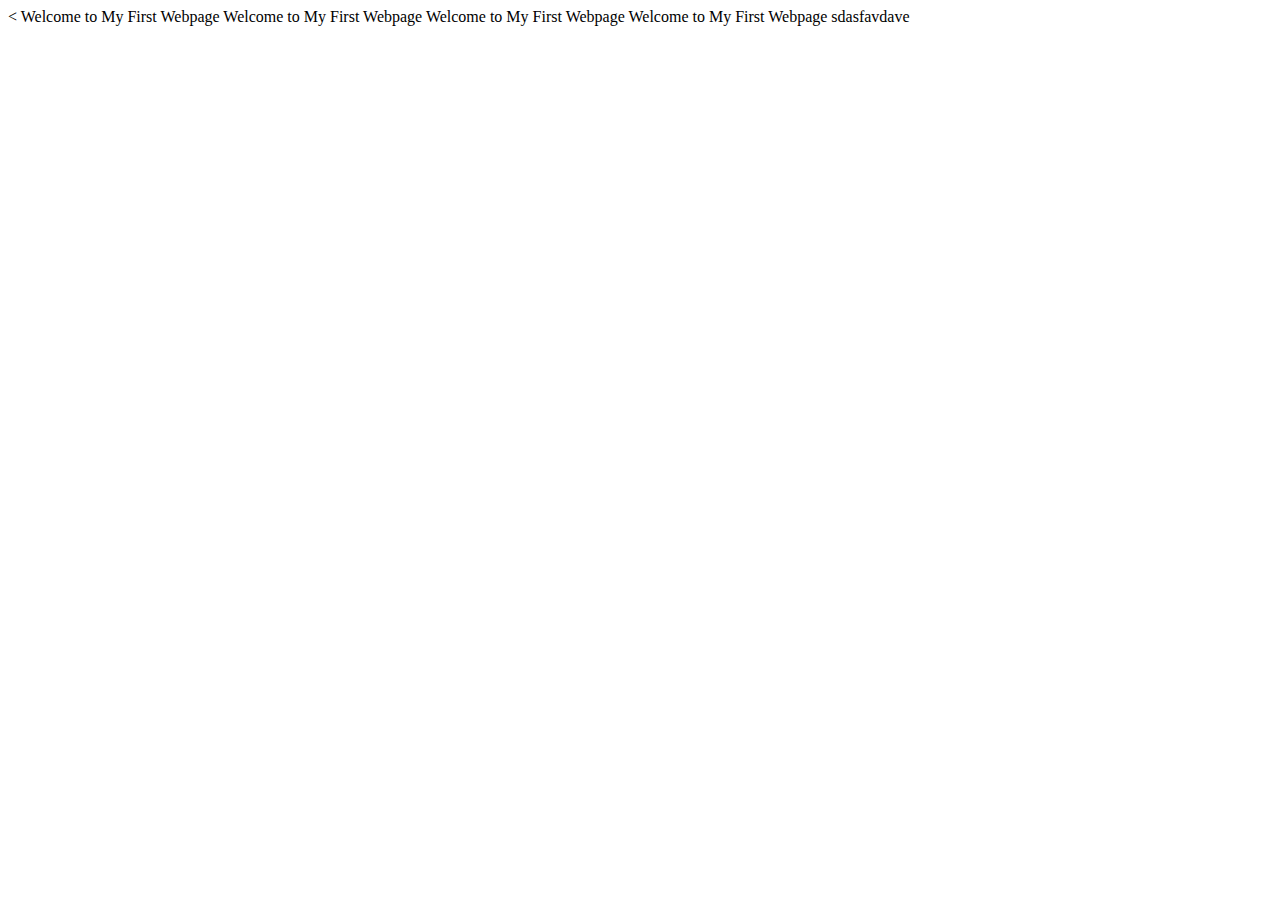
<file: index.html>
<<!DOCTYPE html>
<html lang="en" dir="ltr">
  <head>
    <meta charset="utf-8">
    <title>My first webpage</title>
  </head>
  <body>
    Welcome to My First Webpage
    Welcome to My First Webpage
    Welcome to My First Webpage
    Welcome to My First Webpage
  </body>
</html>
sdasfavdave
</file>
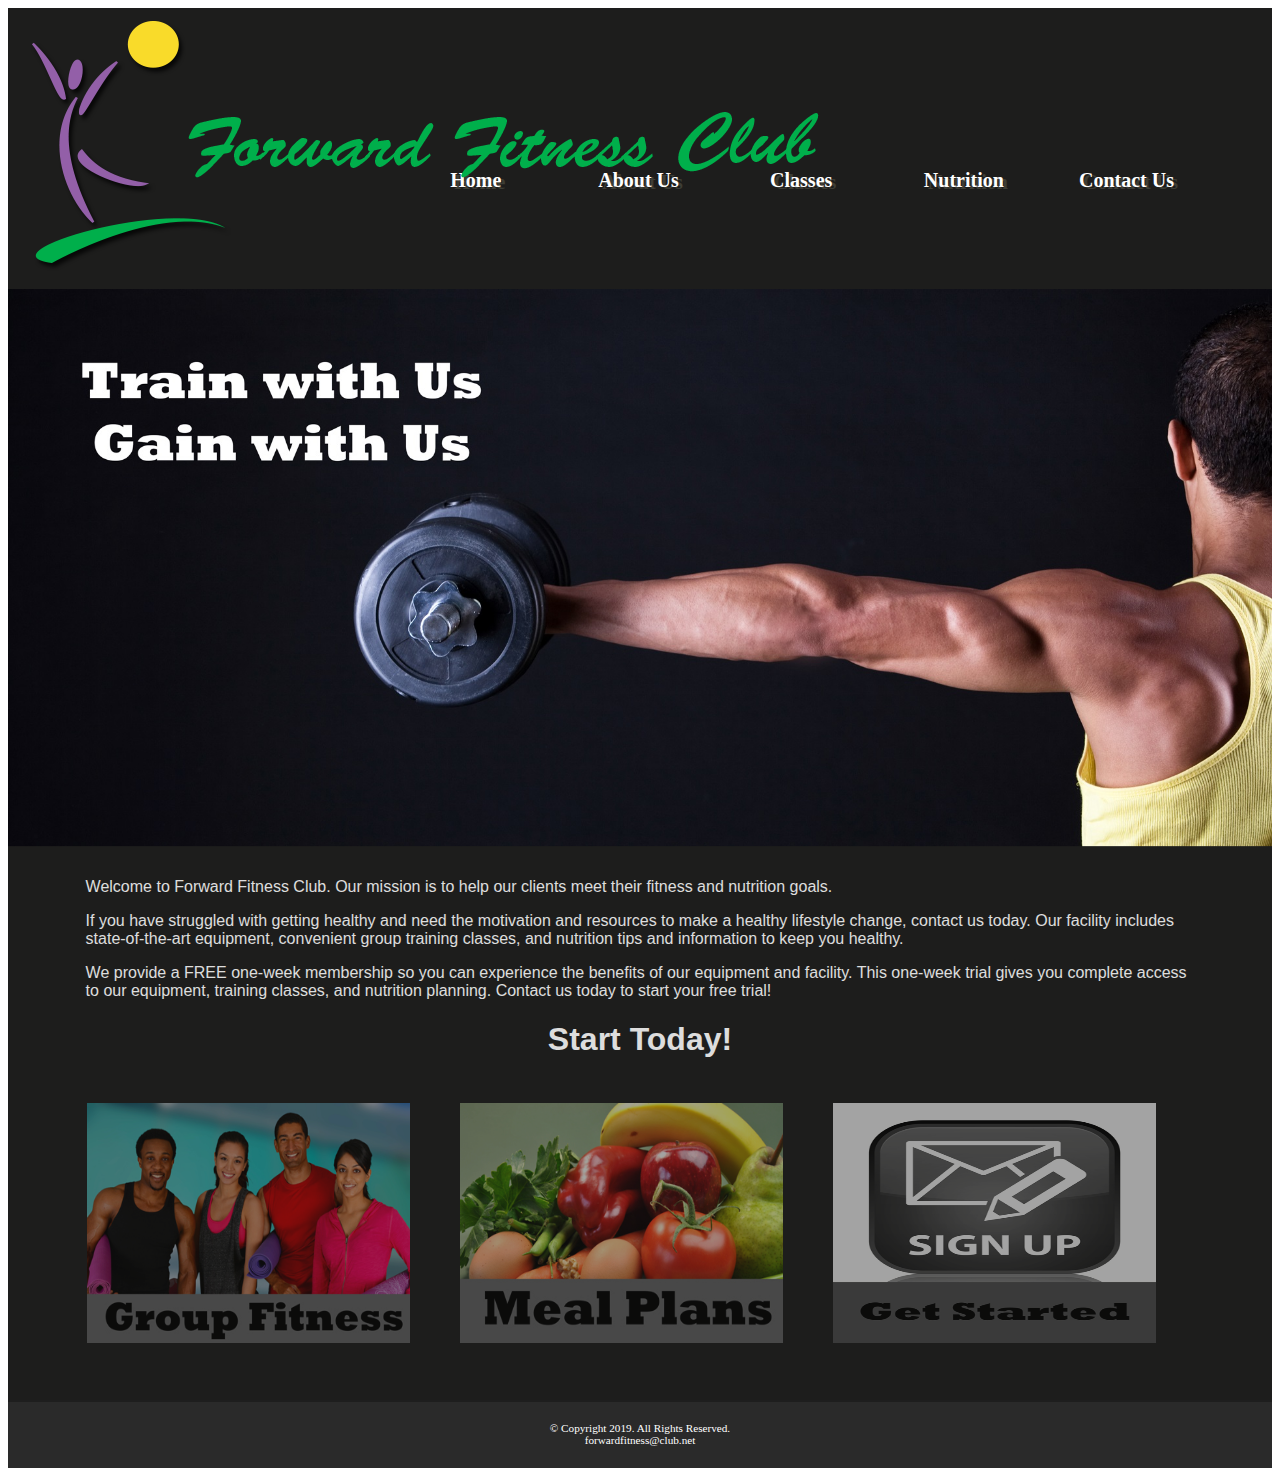
<file: fitness/index.html>
<!DOCTYPE html>
<!-- This website template was created by: Long Nguyen -->
<html lang="en" dir="ltr">
  <head>
    <link rel="stylesheet" href="css/styles.css">
    <meta charset="utf-8">
    <title>Forward Fitness Club</title>
    <meta name="viewport" content="width=device-width,initial-scale=1">
  </head>
  <body>

    <div id="container">

    <!-- Use the header area for the website name or logo -->
    <header>
      <a href="index.html"> <img src="images/ffc_logo.png" alt="Forward Fitness Club logo"> </a>
    </header>

    <!-- Use the nav area to add hyperlinks to other pages within the website  -->
    <nav><!--3445528713778465-->
      <ul>
        <li><a href="index.html">Home</a></li>
        <li><a href="about.html">About Us</a></li>
        <li><a href="class.html">Classes</a></li>
        <li><a href="nutrition.html">Nutrition</a></li>
        <li><a href="contact.html">Contact Us</a></li>
      </ul>
    </nav>

    <!-- Home Page Banner -->
    <div id="banner" class="desktop">
      <img src="images/homeBanner.jpg" alt="home banner image">
    </div>

    <!-- Use the main area to add the main content of the webpage -->
    <main>

      <p>Welcome to Forward Fitness Club. Our mission is to help our clients meet their fitness and nutrition goals.</p>

      <div class="mobile">

        <h3>FREE One-Week Trial Membership!</h3>
        <p> <a href="tel:8145559608">Call Us Today to Get Started</a> </p>

        <h4>Fitness Club Hours:</h4>
        <p>Monday - Thursday: 6:00am - 6:00pm <br>
        Friday: 6:00am - 4:00pm <br>
        Saturday: 8:00am - 6:00pm <br>
        Sunday: Closed
        </p>
      </div>

      <div class="desktop">

        <p>If you have struggled with getting healthy and need the motivation and resources to make a healthy lifestyle change, contact us today. Our facility includes state-of-the-art equipment, convenient group training classes, and nutrition tips and information to keep you healthy.</p>

        <p>We provide a FREE one-week membership so you can experience the benefits of our equipment and facility. This one-week trial gives you complete access to our equipment, training classes, and nutrition planning. Contact us today to start your free trial!</p>

        <h1>Start Today!</h1>

        <figure>
          <a href="classes.html"> <img src="images/group.jpg" alt="group fitness"> </a>
          <a href="nutrition.html"> <img src="images/nutrition.jpg" alt="good nutrition"> </a>
          <a href="contact.html"> <img src="images/signup.jpg" alt="sign up icon"> </a>
        </figure>

      </div>

    </main>

    <!-- Use the footer area to add webpage footer content -->
    <footer>
      &copy; Copyright 2019. All Rights Reserved.<br>
      <a href="mailto:forwardfitness@club.net">forwardfitness@club.net</a>
    </footer>

    </div>

  </body>
</html>
</file>
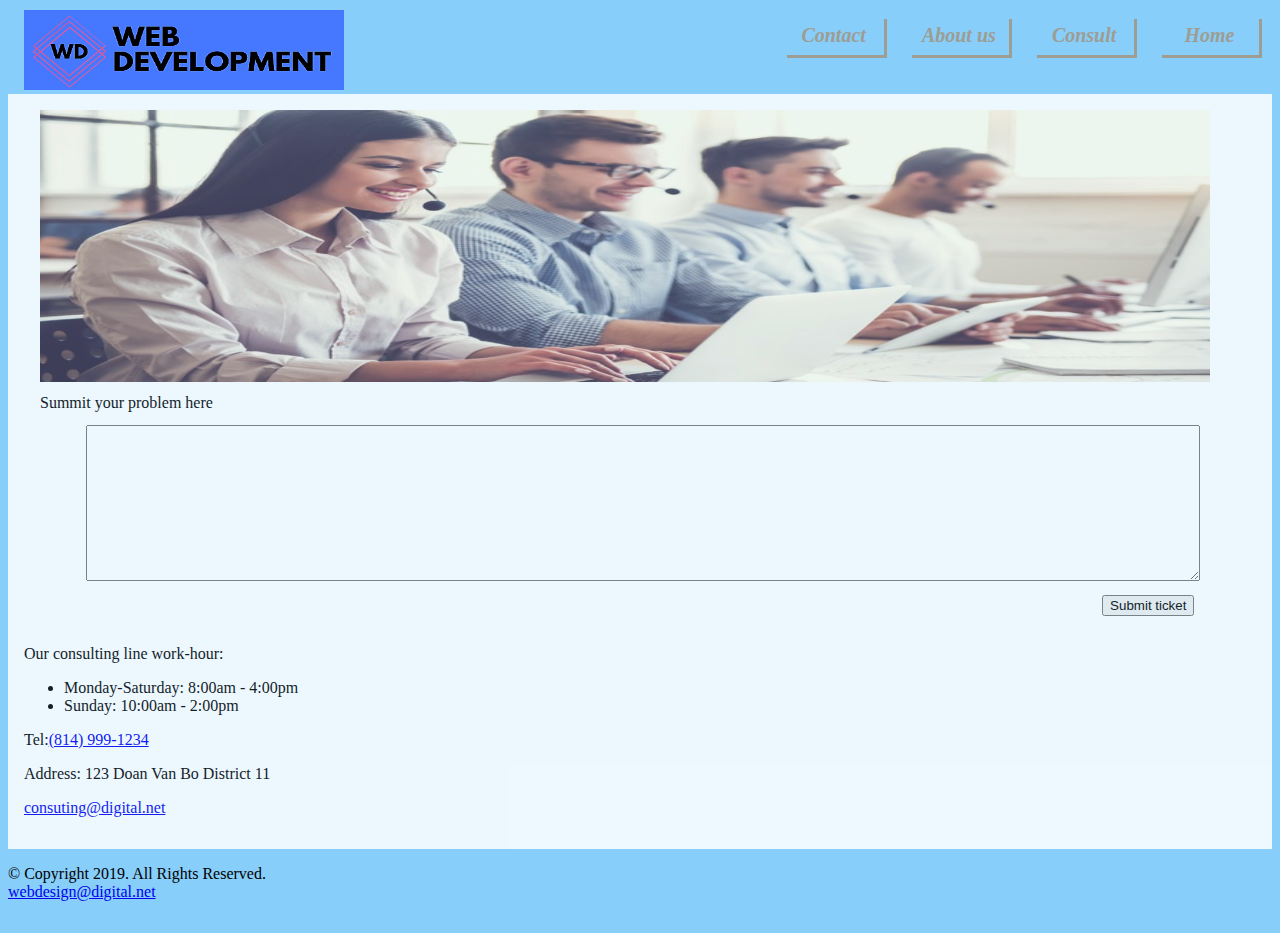
<file: assignment/consult.html>
<!DOCTYPE html>

<html lang="en" dir="ltr">
  <head>
    <link rel="stylesheet" href="css/styles.css">
    <meta charset="utf-8">
    <meta name="viewpoint" content="width=device-width,initial-scale=1">
    <title>Web Development and Consulting</title>
  </head>
  <body>

    <header>
      <a href="index.html"><img src="images/Web Development.png" alt="Web Development and Consulting">
    </header>

    <nav>
      <ul>
        <li><a href="index.html">Home</a></li>
        <li><a href="consult.html">Consult</a></li>
        <li><a href="about.html">About us</a></li>
        <li><a href="contact.html">Contact</a></li>
      </ul>
    </nav>

    <main>
      <img class="consultbanner"src="images/customer_service.jpg" alt="">
        <label class="Clabel" for="ConsS">Summit your problem here</label>
      <div class="sumInfo">
        <textarea type="text" name="ConsS" rows="10" id="ConsS"></textarea>
      <input type="submit" name="ConsC" value="Submit ticket" id="ConsC">
    </div>
      <p>Our consulting line work-hour:</p>
      <ul>
        <li>Monday-Saturday: 8:00am - 4:00pm</li>
        <li>Sunday: 10:00am - 2:00pm</li>
      </ul>
      <p>Tel:<a class="mobile" href="tel:8149991234">(814) 999-1234</a></p>
      <p>Address: 123 Doan Van Bo District 11</P>
      <p><a href="mailto:consulting@digital.net">consuting@digital.net</a></p>
    </main>

    <footer>
      &copy; Copyright 2019. All Rights Reserved. <br>
      <a href="mailto:webdesign@digital.net"> webdesign@digital.net </a>
    </footer>
  </body>
</html>
</file>
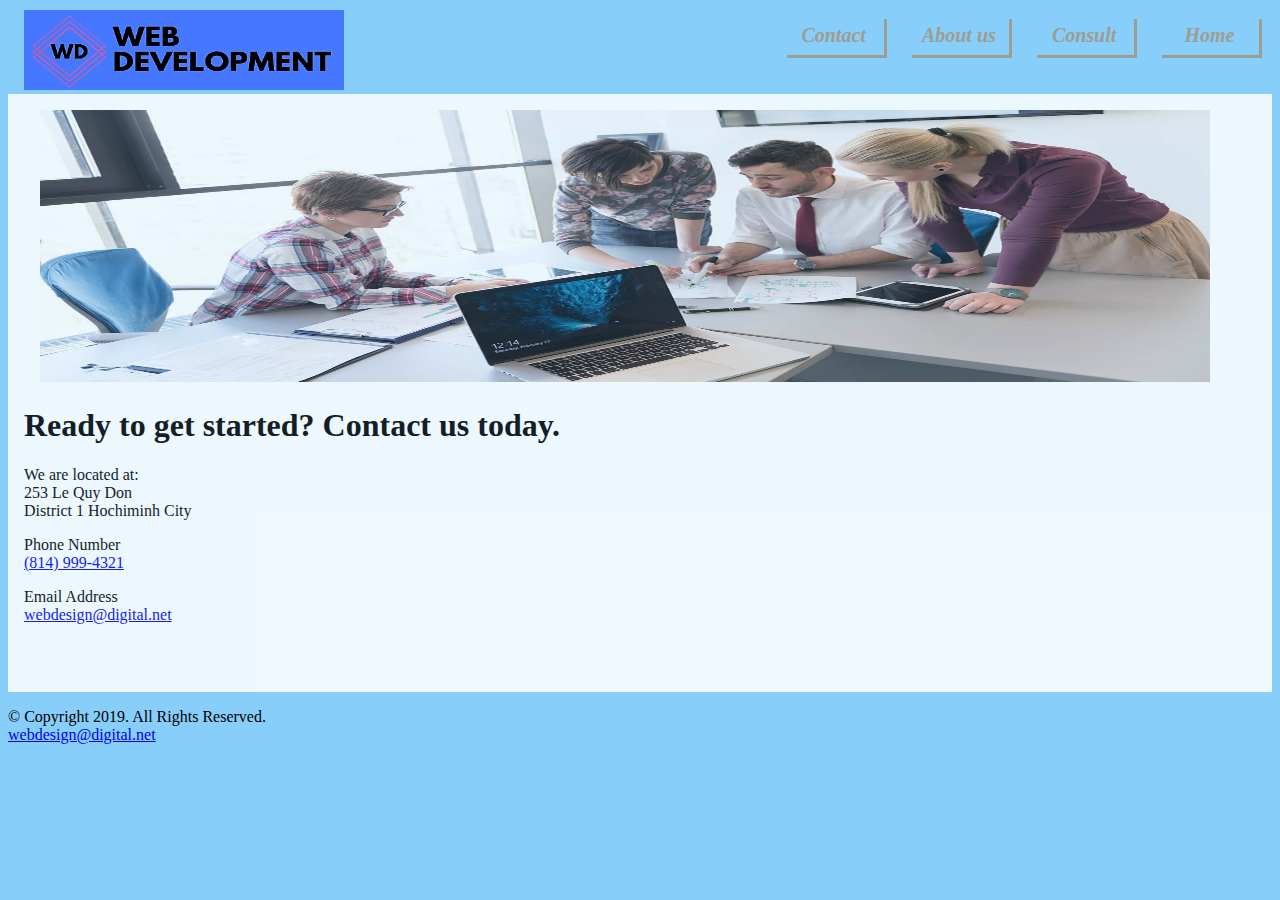
<file: assignment/contact.html>
<!DOCTYPE html>

<html lang="en" dir="ltr">
  <head>
    <link rel="stylesheet" href="css/styles.css">
    <meta charset="utf-8">
    <meta name="viewpoint" content="width=device-width,initial-scale=1">
    <title>Web Development and Consulting</title>
  </head>
  <body>

    <header>
      <a href="index.html"><img src="images/Web Development.png" alt="Web Development and Consulting">
    </header>

    <nav>
      <ul>
        <li><a href="index.html">Home</a></li>
        <li><a href="consult.html">Consult</a></li>
        <li><a href="about.html">About us</a></li>
        <li><a href="contact.html">Contact</a></li>
      </ul>
    </nav>

    <main>
      <img class="consultbanner" src="images/development-team-17.jpg" alt="">
      <h1>Ready to get started? Contact us today.</h1>

      <p>We are located at:<br> 253 Le Quy Don<br> District 1 Hochiminh City</p>

      <p>Phone Number<br><a class="mobile" href="tel:8149994321">(814) 999-4321</a></p>

      <p>Email Address<br>
        <a href="mailto:webdesign@digital.net"> webdesign@digital.net </a></p>
        <br><br>
    </main>

    <footer>
      &copy; Copyright 2019. All Rights Reserved. <br>
      <a href="mailto:webdesign@digital.net"> webdesign@digital.net </a>
    </footer>
  </body>
</html>
</file>
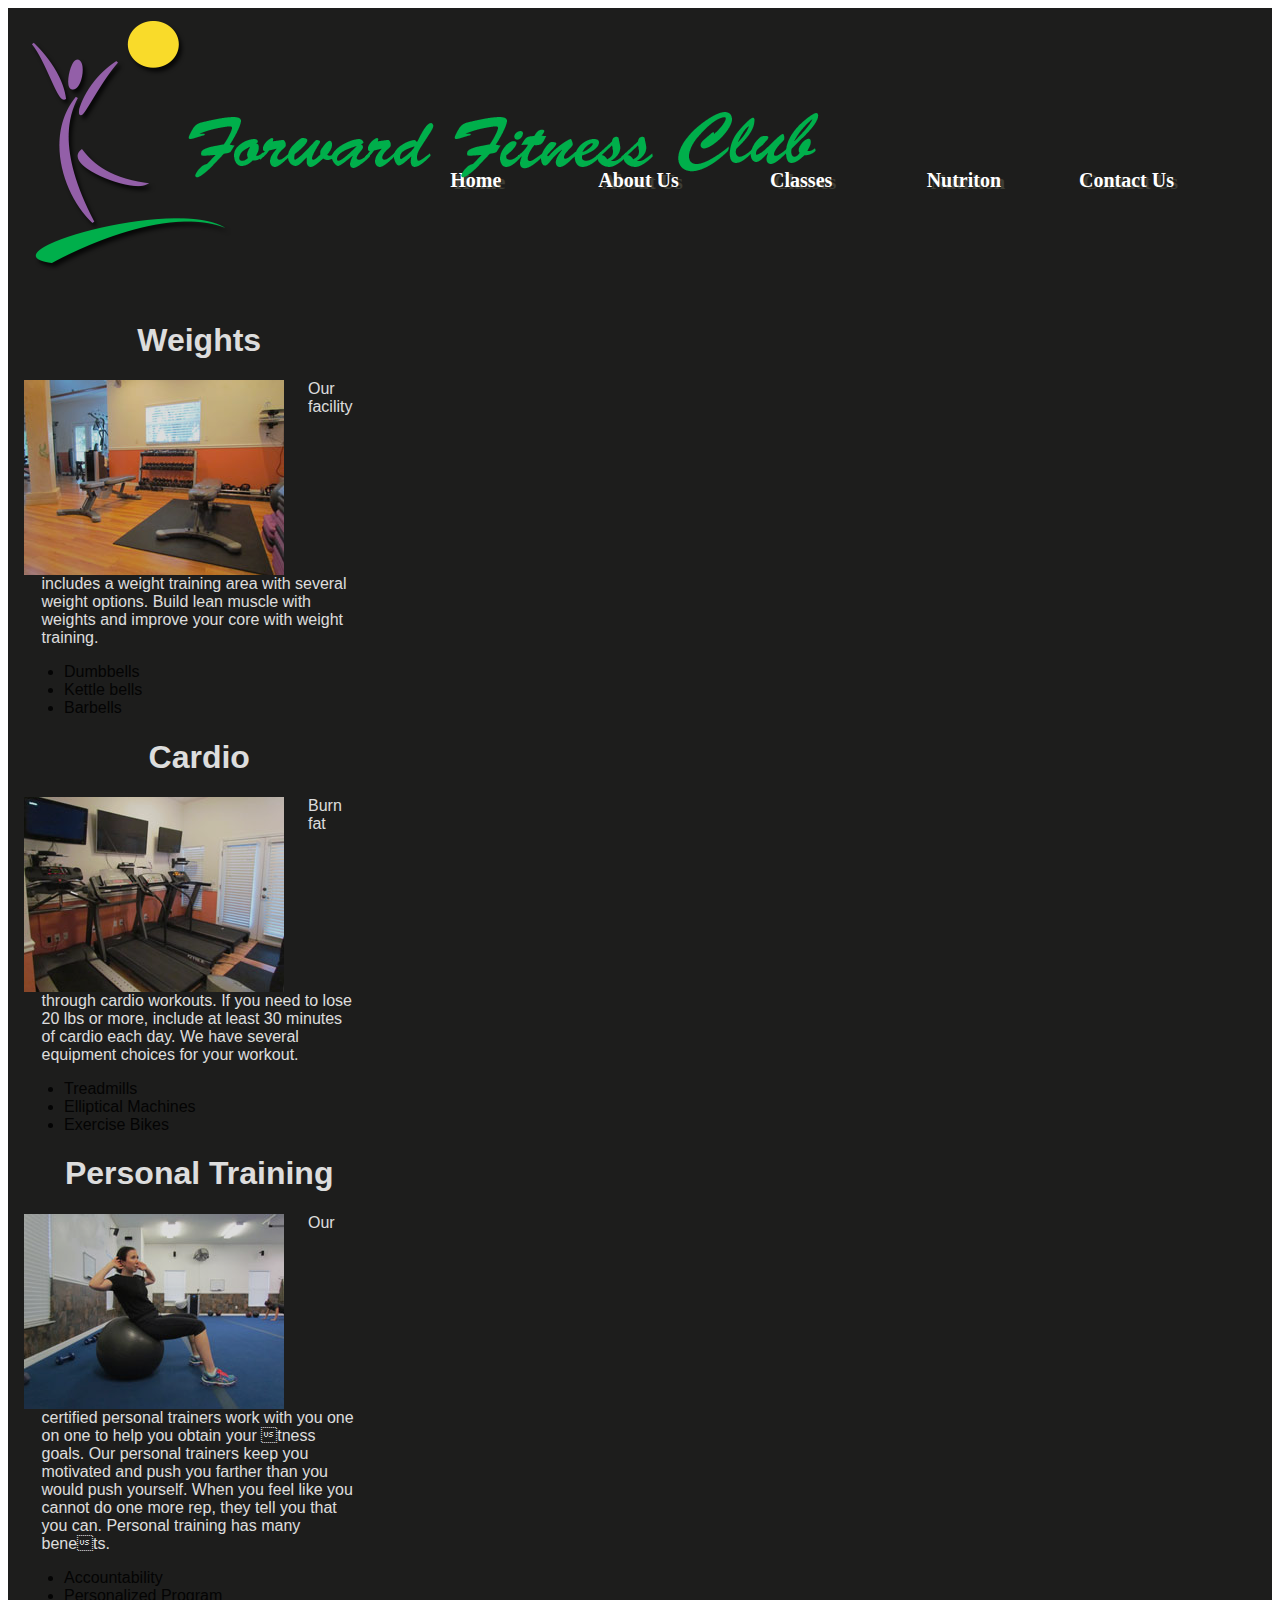
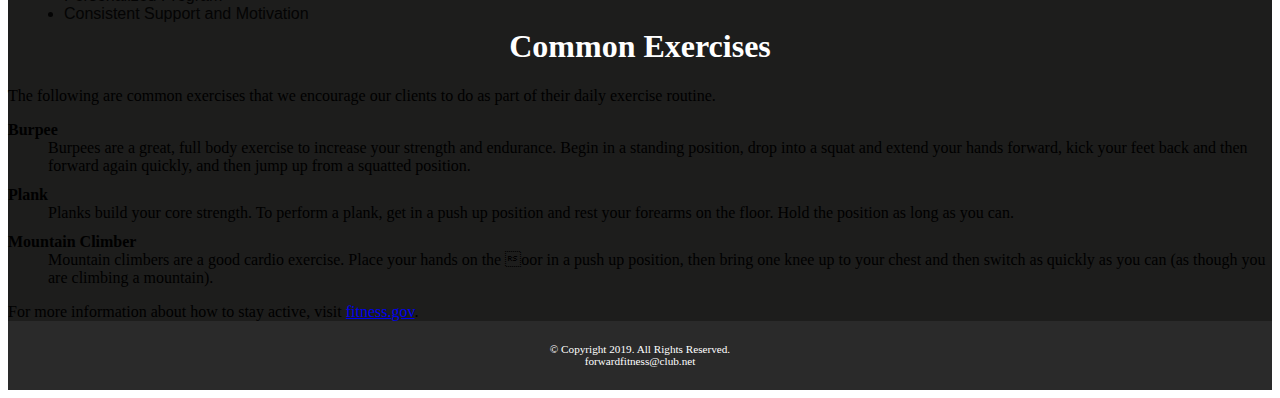
<file: fitness/about.html>
<!DOCTYPE html>

<!-- This website template was created by: Minh Dang-->
<html lang="en" dir="ltr">
  <head>
    <link rel="stylesheet" href="css/styles.css">
    <meta charset="utf-8">
    <meta name="viewpoint" content="width=device-width,initial-scale=1">
    <title>Forward Fitness Club</title>
  </head>
  <body>

      <div id="container">

      <!-- Use the header area for the website name or logo -->
      <header>
        <a href="index.html"><img src="images/ffc_logo.png" alt="Forward Fitness Club Logo"> </a>
      </header>

      <!-- Use the nav area to add hyperlink to other pages within the website -->
      <nav>
        <ul>
          <li><a href= "index.html">Home </a> </li>
          <li><a href="about.html">About Us </a></li>
          <li><a href="classes.html">Classes </a></li>
          <li><a href="nutrition.html">Nutriton </a></li>
          <li><a href="contact.html">Contact Us </a></li>
        </ul>
      </nav>

      <!-- Use the main area to add the main content of the webpage -->
      <main>

        <h1>Weights</h1>
        <img class="equip" src="images/equipment1.jpg" alt="Weight Equipment">
        <p>Our facility includes a weight training area with several weight options. Build lean muscle with weights and improve your core with weight training.</p>
        <ul>
          <li>Dumbbells</li>
          <li>Kettle bells</li>
          <li>Barbells</li>
        </ul>
        <h1>Cardio</h1>
        <img class="equip" src="images/equipment2.jpg" alt="Cardio Equipment">
        <p>Burn fat through cardio workouts. If you need to lose 20 lbs or more, include at least 30 minutes of cardio each day. We have several equipment choices for your workout.</p>
        <ul>
          <li>Treadmills</li>
          <li>Elliptical Machines</li>
          <li>Exercise Bikes</li>
        </ul>

        <h1>Personal Training</h1>
        <img class="equip" src="images/equipment3.jpg" alt="Personal Training">
        <p>Our certified personal trainers work with you one on one to help you obtain your tness goals. Our personal trainers keep you motivated and push you farther than you would push yourself. When you feel like you cannot do one more rep, they tell you that you can. Personal training has many benets.</p>
        <ul>
          <li>Accountability</li>
          <li>Personalized Program</li>
          <li>Consistent Support and Motivation</li>
        </ul>
      </main>
      <div class="tablet">

        <h1>Common Exercises</h1>
        <p>The following are common exercises that we encourage our clients to do as part of their daily exercise routine.</p>
        <dl>
        <dt>Burpee</dt>
        <dd>Burpees are a great, full body exercise to increase your strength and endurance. Begin in a standing position, drop into a squat and extend your hands forward, kick your feet back and then forward again quickly, and then jump up from a squatted position. </dd>

        <dt>Plank</dt>
        <dd>Planks build your core strength. To perform a plank, get in a push up position and rest your forearms on the floor. Hold the position as long as you can. </dd>

        <dt>Mountain Climber</dt>
        <dd>Mountain climbers are a good cardio exercise. Place your hands on the oor in a push up position, then bring one knee up to your chest and then switch as quickly as you can (as though you are climbing a mountain). </dd>
        </dl>

        <p>For more information about how to stay active, visit <a href=”http://www.fitness.gov/be-active/ways-to-be-active/”>fitness.gov</a>.</p>
        <!-- Use the footer area to add webpage footer content -->

      </div>
      <footer>
        &copy; Copyright 2019. All Rights Reserved. <br>
        <a href="mailto:forwardfitness@club.net"> forwardfitness@club.net </a>
      </footer>

      </div>

  </body>
</html>
</file>
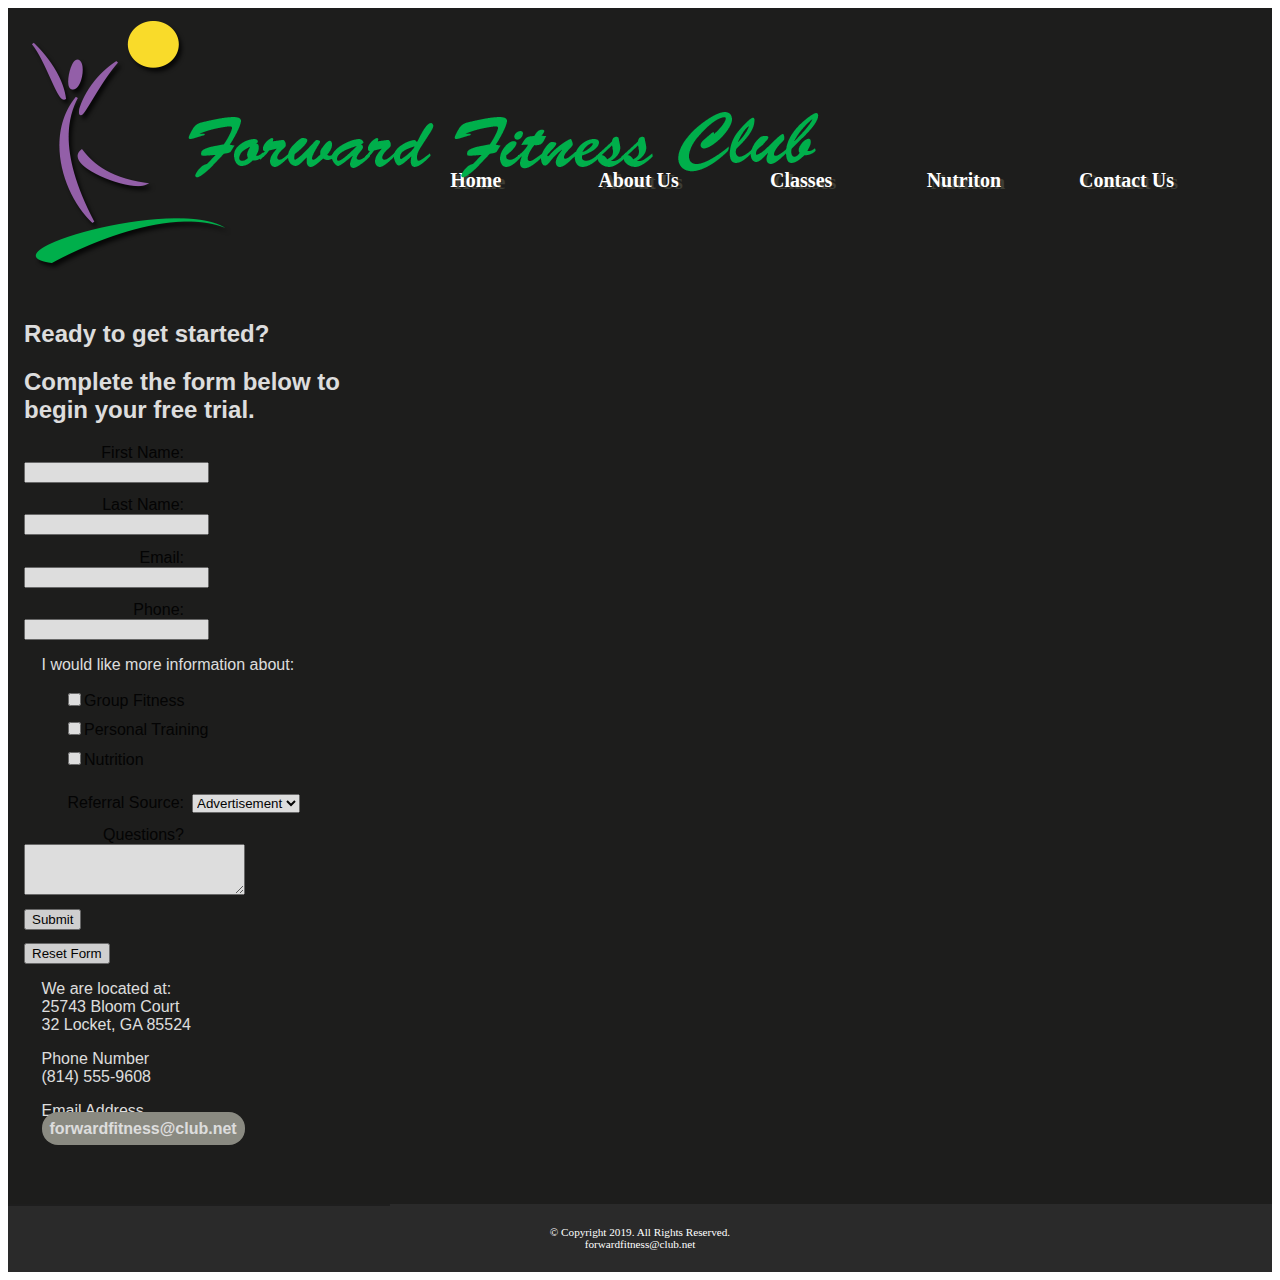
<file: fitness/contact.html>
<!DOCTYPE html>

<!-- This website template was created by: Minh Dang-->
<html lang="en" dir="ltr">
  <head>
    <link rel="stylesheet" href="css/styles.css">
    <meta charset="utf-8">
    <meta name="viewpoint" content="width=device-width,initial-scale=1">
    <title>Forward Fitness Club</title>
  </head>
  <body>

      <div id="container">

      <!-- Use the header area for the website name or logo -->
      <header>
        <a href="index.html"><img src="images/ffc_logo.png" alt="Forward Fitness Club Logo"> </a>
      </header>

      <!-- Use the nav area to add hyperlink to other pages within the website -->
      <nav>
        <ul>
          <li><a href= "index.html">Home </a> </li>
          <li><a href="about.html">About Us </a></li>
          <li><a href="classes.html">Classes </a></li>
          <li><a href="nutrition.html">Nutriton </a></li>
          <li><a href="contact.html">Contact Us </a></li>
        </ul>
      </nav>

      <!-- Use the main area to add the main content of the webpage -->
      <main>

        <h2>Ready to get started?</h2>
        <h2>Complete the form below to begin your free trial.</h2>

        <form class="" action="post"><!-- Start Form -->
          <label for="fName">First Name:</label>
          <input type="text" name="fName" id="fName">

          <label for="lName">Last Name:</label>
          <input type="text" name="lName" id="lName">

          <label for="email">Email:</label>
          <input type="email" name="email" id="email">

          <label for="phone">Phone:</label>
          <input type="tel" id="phone" name="phone">

          <p>I would like more information about:</p>
          <ul>
            <li><input type="checkbox" name="grpfit" id="grpfit" value="grpfit" class="chkbx">Group Fitness</li>
            <li><input type="checkbox" name="prtrain" id="prtrain" value="prtrain" class="chkbx">Personal Training</li>
            <li><input type="checkbox" name="nutr"id="nutr" value="nutr" class="chkbx">Nutrition</li>
          </ul>

          <label for="reference">Referral Source:</label>
          <select name="reference" id="reference">
            <option value="ad">Advertisement</option>
            <option value="friend">Friend</option>
            <option value="google">Google</option>
            <option value="social">Social Media</option>
            <option value="other">Other</option>
          </select>

          <label for="questions">Questions?</label>
          <textarea id="questions" name="questions" rows="3" cols="25"></textarea>

          <input type="submit" id="submit" value ="Submit" class="btn">
          <input type="reset" id="reset" value="Reset Form" class="btn">
        </form>

        <p>We are located at:<br> 25743 Bloom Court<br> 32 Locket, GA 85524</p>

        <p>Phone Number<br><a class="mobile" href="tel:8145559608">(814) 555-9608</a>
          <span class="desktop">(814) 555-9608</span></p>

        <p>Email Address<br>
          <a href="mailto:forwardfitness@club.net">forwardfitness@club.net</a></p>
          <br><br>
      </main>

      <!-- Use the footer area to add webpage footer content -->
      <footer>
        &copy; Copyright 2019. All Rights Reserved. <br>
        <a href="mailto:forwardfitness@club.net"> forwardfitness@club.net </a>
      </footer>

      </div>

  </body>
</html>
</file>
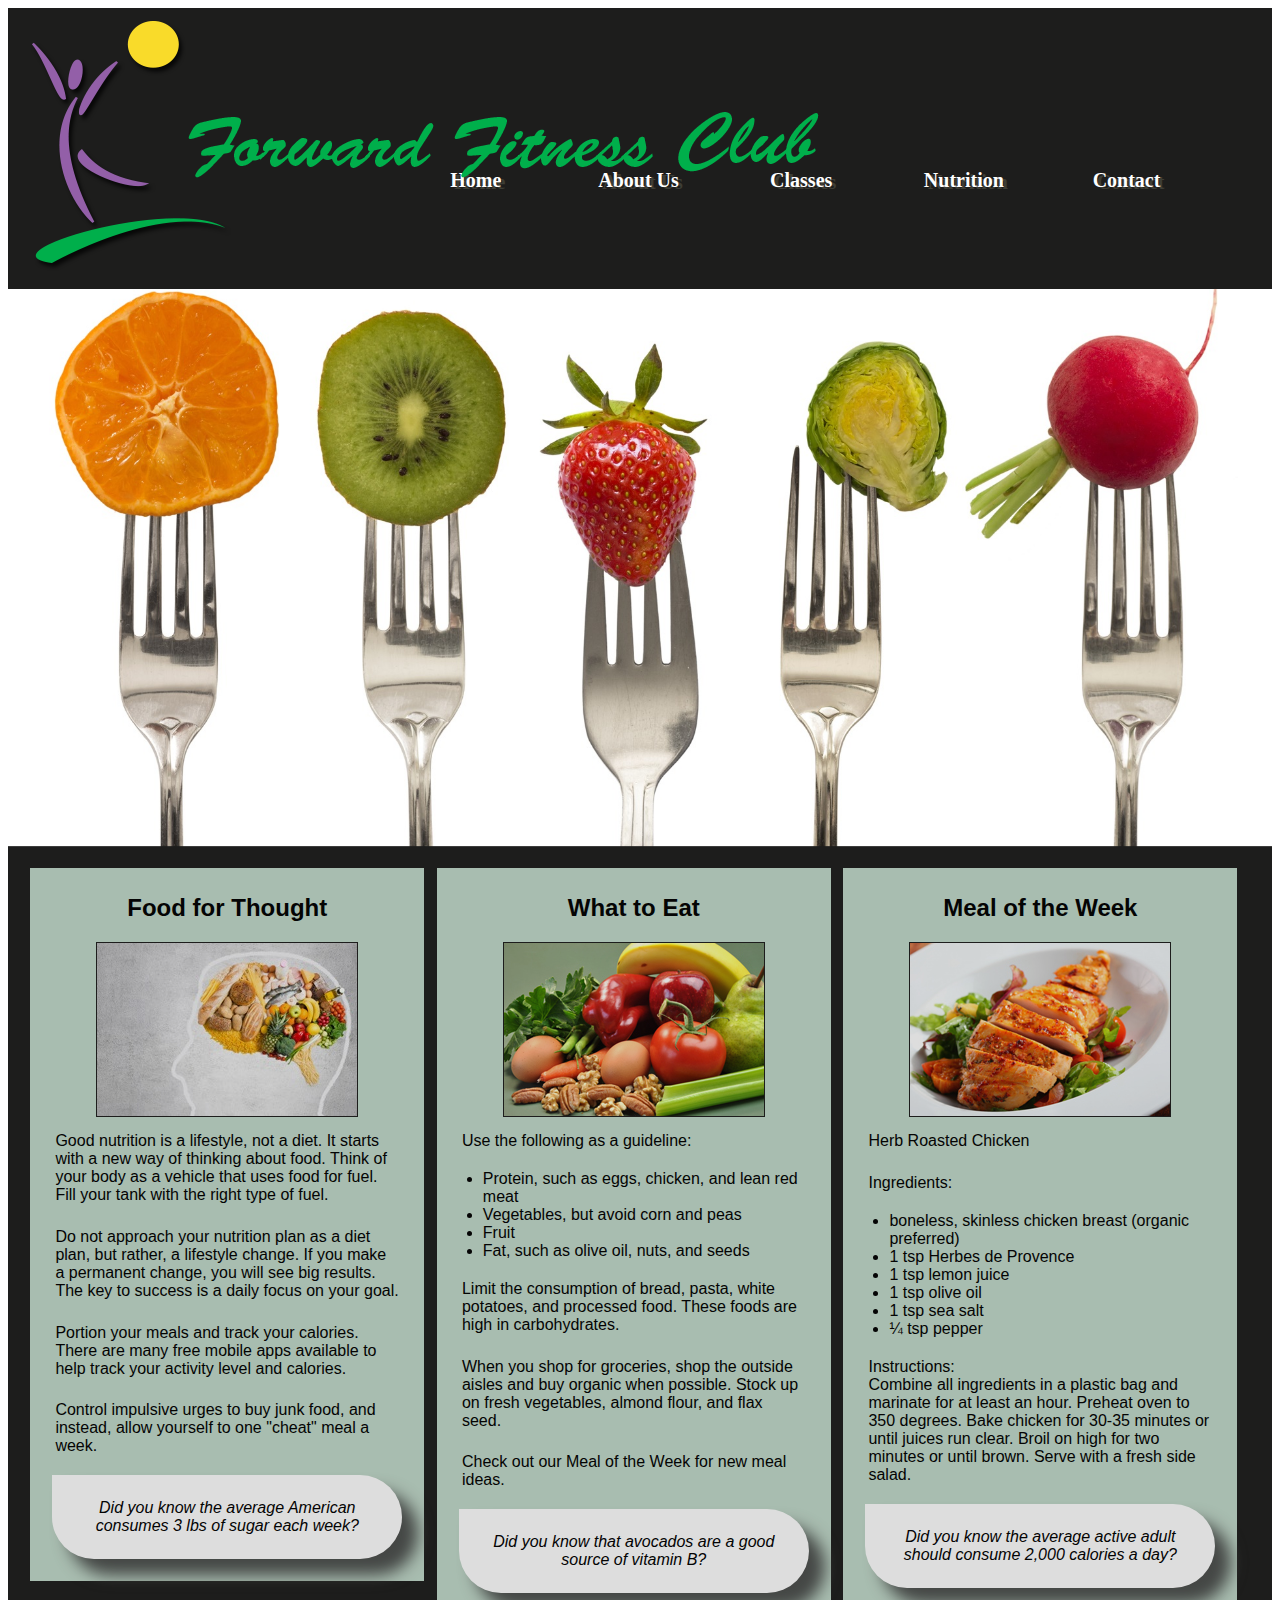
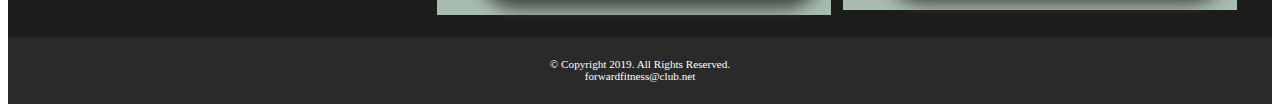
<file: fitness/nutrition.html>
<!DOCTYPE html>
<!-- This website template was created by: Long Nguyen -->
<html lang="en" dir="ltr">
  <head>
    <link rel="stylesheet" href="css/styles.css">
    <meta charset="utf-8">
    <title>Forward Fitness Club</title>
    <meta name="viewport" content="width=device-width,initial-scale=1">
  </head>
  <body>

    <div id="container">

    <!-- Use the header area for the website name or logo -->
    <header>
      <a href="index.html"> <img src="images/ffc_logo.png" alt="Forward Fitness Club logo"> </a>
    </header>

    <!-- Use the nav area to add hyperlinks to other pages within the website  -->
    <nav>
      <ul>
        <li><a href="index.html">Home</a></li>
        <li><a href="about.html">About Us</a></li>
        <li><a href="class.html">Classes</a></li>
        <li><a href="nutrition.html">Nutrition</a></li>
        <li><a href="contact.html">Contact</a></li>
      </ul>
    </nav>

    <!-- Nutrition Page Banner -->
    <div id="banner" class="desktop">
      <img src="images/nutritionBanner.jpg" alt="nutrition banner image">
    </div>

    <!-- Use the main area to add the main content of the webpage -->
    <main>

      <article>
        <h2>Food for Thought</h2>
        <img src="images/nutrition1.jpg" alt="food for thought image" class="desktop">
        <p>Good nutrition is a lifestyle, not a diet. It starts with a new way of thinking about food. Think of your body as a vehicle that uses food for fuel. Fill your tank with the right type of fuel.</p>
        <p>Do not approach your nutrition plan as a diet plan, but rather, a lifestyle change. If you make a permanent change, you will see big results. The key to success is a daily focus on your goal.</p>
        <p>Portion your meals and track your calories. There are many free mobile apps available to help track your activity level and calories.</p>
        <p>Control impulsive urges to buy junk food, and instead, allow yourself to one "cheat" meal a week.</p>
        <aside> Did you know the average American consumes 3 lbs of sugar each week? </aside>
      </article>

      <article>
        <h2>What to Eat </h2>
        <img src="images/nutrition2.jpg" alt="food image" class="desktop">
        <p>Use the following as a guideline:</p>
        <ul>
          <li>Protein, such as eggs, chicken, and lean red meat</li>
          <li>Vegetables, but avoid corn and peas</li>
          <li>Fruit</li>
          <li>Fat, such as olive oil, nuts, and seeds</li>
        </ul>
        <p>Limit the consumption of bread, pasta, white potatoes, and processed food. These foods are high in carbohydrates.</p>
        <p>When you shop for groceries, shop the outside aisles and buy organic when possible. Stock up on fresh vegetables, almond flour, and flax seed.</p>
        <p>Check out our Meal of the Week for new meal ideas.</p>
        <aside> Did you know that avocados are a good source of vitamin B? </aside>
      </article>

      <article>
        <h2>Meal of the Week </h2>
        <img src="images/nutrition3.jpg" alt="herb roasted chicken image" class="desktop">
        <p>Herb Roasted Chicken</p>
        <p>Ingredients:</p>
        <ul>
          <li>boneless, skinless chicken breast (organic preferred)</li>
          <li>1 tsp Herbes de Provence</li>
          <li>1 tsp lemon juice</li>
          <li>1 tsp olive oil</li>
          <li>1 tsp sea salt</li>
          <li>&frac14; tsp pepper</li>
        </ul>
        <p>Instructions:<br>
          Combine all ingredients in a plastic bag and marinate for at least an hour. Preheat oven to 350 degrees. Bake chicken for 30-35 minutes or until juices run clear. Broil on high for two minutes or until brown. Serve with a fresh side salad.</p>
        <aside> Did you know the average active adult should consume 2,000 calories a day? </aside>
      </article>
       
    </main>

    <!-- Use the footer area to add webpage footer content -->
    <footer>
      &copy; Copyright 2019. All Rights Reserved.<br>
      <a href="mailto:forwardfitness@club.net">forwardfitness@club.net</a>
    </footer>

    </div>

  </body>
</html>
</file>
<file: fitness/css/styles.css>
/* Style sheet created by: Long Nguyen, 18/01/2019 */

/* Style for body specifies a background color */
body {
  background-color: #1D1D1C;
}

/* Style to create a fluid image */
img {
  max-width: 100%;
}

/* Style for Mobile Layout */

/* Style for container centers the page and sets the element width */
#container {
  width           : 100%;
  margin-left     : auto;
  margin-right    : auto;
}

/* Style for header specifies top and bottom margins, background color, rounded border, shadow, and alignment */
header {
  text-align      : center;
}

/* Style for nav specifies text properties */
nav {
  font-family     : Georgia, "Times New Roman", serif;
  font-size       : 1.25em;
  font-weight     : bold;
  text-align      : center;
  margin-top      : -1.5em;
}

/*Style specifies padding and margins for unordered list */
nav ul {
  padding: 0;
  margin-top: 0.5em;
  margin-bottom: 0.5em;
}

/* Style for nav li specifies the background color, rounded corners, removes bullet style, and applies
margins and padding for list items within the navigation*/
nav li {
  background-color: #9D9D93;
  border-radius: 2em;
  list-style-type: none;
  margin: 0.3em;
  padding: 0.4em;
}

/* Style changes navigation link text color to white and removes the underline */
nav li a {
  color: #FFFFFF;
  text-decoration: none;
}
/* Style displays the mobile class*/
.mobile {
  display: inline;
}

/* Style hides the desktop class */
.desktop {
  display: none;
}

/* Style for main specifies a block display, text properties, margins, padding, rounded border, and shadow */
main {
  display         : block;
  font-family     : Verdana, Arial, sans-serif;
  font-size       : 1em;
  margin-top      : 0.5em;
  padding         : 1em;
  border-radius   : 2em 0 2em 0;
  background-color: #FFFFFF;
  opacity         : 0.85;
}

/* Style for anchor elements within the main element */
main a {
  background-color: #9D9D93;
  border-radius   : 1em;
  color           : #FFFFFF;
  font-weight     : bold;
  padding         : 0.5em;
  text-decoration : none;
}

/* Style for footer specifies font size, text alignment, and top margin */
footer {
  font-size       : .70em;
  text-align      : center;
  margin-top      : 2em;
  color           : #FFFFFF;
}

/* Style for anchor element within the footer element */
footer a {
  color           : #FFFFFF;
  text-decoration : none;
}

/* Style hides the tablet class*/
.tablet {
  display: none;
}

/* Style rule specifies to not display the equip class */
.equip {
  display: none;
}

/**/
aside {
  font-style: italic;
}

/* Style rule for input, select, and textarea form elements */
input, select, textarea {
  display: block;
  margin-bottom: 1em;
}

/* Style rule for label element*/
label{
  display: block;
}
/* Style rule for unordered list within a form */
form ul {
  list-style-type: none;
}
/* Style rule for chkbx class */
.chkbx {
  display: inline-block;
}

/* Media query for tablet viewport targets screen size with a minimum width of 660px  */

@media only screen and (min-width: 660px) {

  /* Style specifies a horizontal display for navigation links */
  nav li {
    display: inline;
    float: left;
    margin-left: 1%;
    margin-right: 1%;
    padding-left: 0;
    padding-right: 0;
    width: 18%;
    white-space: nowrap;
    border-radius: 0;
    background-color: transparent;
  }

  /* Style specifies clear and top margin properties for the main element */
  main {
    clear: left;
    margin-top: -0.3em;
    border-radius: 0;
    overflow: auto;
  }

  /* Style specifies to hide the mobile class */
  .mobile {
    display: none;
  }

  /* Style specifies to display the desktop class */
  .desktop {
    display: inline;
  }

  /*  Style specifies a display, float, and padding for the equip class */
  .equip {
    display: inline;
    float: left;
    margin-right: 1.5em;
  }

  /*  Style specifies a display, list-style-position, and bottom margin for the items class */
  .items {
    display: block;
    list-style-position: inside;
  }

  /* Style specifies to display the tablet class */
  .tablet {
    display: block;
    margin-top: -3em;
    margin-bottom: -1em;
  }

  /* Style specifies a font weight and top margin for description list terms */
  dt {
    font-weight: bold;
    margin-top: 0.7em;
  }

  /* Style for h1 element */
  h1 {
    text-align: center;
  }

  /* Style for images within the figure element */
  figure img {
    background-color: #1D1D1C;
    display: inline;
    height: 8em;
    width: 28%;
    margin: 1%;
    padding: 1%;
  }

  /* Style for anchor elements within the figure element */
  figure a {
    background-color: transparent;
    padding: 0;
    text-decoration: none;
  }

  /**/
  section {
    padding-bottom: 3em;
  }

  /**/
  section h1 {
    text-align: left;
  }

  /**/
  section a {
    background-color: transparent;
    color: #1D1D1C;
    font-weight: normal;
    padding: 0;
    text-decoration: underline;
  }

  /**/
  .contact {
    background-color: transparent;
    color: #1D1D1C;
    padding: 0;
    text-decoration: underline;
  }

  /**/
  article {
    background-color: #C1D9CA;
    float: left;
    margin: 0.5%;
    padding: 0.5%;
    text-align: center;
    width: 31%;
  }

  /**/
  main article img {
    border: solid 0.1em #1D1D1C;
    margin-left: auto;
    margin-right: auto;
  }

  /**/
  main article p {
    color: #000000;
    margin-top: 2%;
    padding: 1%;
    text-align: left;
  }

  /**/
  main article ul {
    text-align: left;
  }

  /**/
  aside {
    background-color: #FFFFFF;
    border-radius: 0 5em 5em 5em;
    box-shadow: 1em 1em 1em #4C4F4D;
    padding: 1.5em;
    margin: 1em;
  }

  /**/
  label{
    float: left;
    padding-right: 0.5em;
    text-align: right;
    width: 10em;
  }

}

/* Media query for desktop viewport targets screens with a minimum width of 830px  */

@media only screen and (min-width: 830px) {

  /* Style specifies a width for container */
  #container {
    background-color: #1D1D1C;
  }

  /* Style to left align header */
  header {
    text-align: left;
  }

  /* Style for nav specifies a float, margin, and width */
  nav {
    float: right;
    margin-top: -7em;
    margin-right: 3em;
    margin-bottom: 0;
    width: 65%;
  }

  /*  Style specifies margin and padding for the unordered list within the nav */
  nav ul {
    margin: 0;
    padding-left: 0.50%;
    padding-right: 0.50%;
  }

  /* Style for navigation list items specifies a border radius, border, margin, width, and padding */
  nav li {
    margin-left: 0;
    margin-right: 0;
    padding: 0;
    width: 20%;
  }

  /* Style for navigation links specifies display and padding */
  nav li a{
    display: inline-block;
    padding: 0.7em;
    text-shadow: 0.2em 0.1em #3D3D35;
  }

  /* Style rules for pseudo-classes */
  nav li a:link {
    color: #FFFFFF;
  }

  nav li a:visited {
    color:  #CCCCFF;
  }

  nav li a:hover {
    color: #9D9D93;
    font-style: italic;
  }

  /* Style specifies border, shadow, margin, and padding for main element */
  main {
    background-color: #1D1D1C;
  }

  /* Style specifies left and right padding for paragraph elements within the main element */
  main p{
    color: #FFFFFF;
    margin-left: auto;
    margin-right: auto;
    width: 90%;
  }

  /**/
  h1 {
    color: #FFFFFF;
  }

  /**/
  figure img {
    height: 15em;
    opacity: 0.7;
  }

  /**/
  figure img:hover {
    opacity: 1;
  }

  /* Style specifies a gradient for the body element */
  body {
    background-color: #FFFFFF;
  }

  /**/
  footer {
    background-color: #2A2A2A;
    margin-top: -0.2em;
    padding: 2em;
  }

  /**/
  section {
    color: #FFFFFF;
    margin-left: 1em;
    padding-bottom: 5em;
  }

  /**/
  section a {
    color: #FFFFFF;
  }

  /**/
  section p {
    margin-left: 0;
  }

  /**/
  main h2 {
    color: #FFFFFF;
  }

  /**/
  .contact {
    color: #FFFFFF;
  }

  /**/
  main article h2 {
    color: #000000;
  }










}
</file>
<file: assignment/css/styles.css>
#ConsS{
  display: inline;
  width: 90%;
  float: left;
  margin-top: 1em;
  margin-left: 5%;
  margin-right: 5%;
}

.service_desc{
  display: none;
}

.desktop{
  display: none;
}

.banner{
  margin-left: 0;
  width: 100%;
  height: 10em;
}

img{
  width: 80%;
  margin-left: 10%;
  margin-right: 10%;
}

body{
  background-color: #87cefa;
}
main{
display         : block;
font-family     : Georgia, "Times New Roman", serif;
font-size       : 1em;
margin-top      : 0.5em;
padding         : 1em;
background-color: #FFFFFF;
opacity         : 0.85;
}

.index{
  height: 38em;
}

nav {
  font-family     : Georgia, "Times New Roman", serif;
  font-size       : 1.25em;
  font-weight     : bold;
  text-align      : center;
  margin-top      : 0;
}

nav ul {
  padding: 0;
  margin-top: 0.5em;
  margin-bottom: 0.5em;
}

footer{
  clear:left;
  margin-top: 1em;
  margin-bottom: 2em;
}


nav li a{
  text-decoration: none;
}

nav li{
    background-color: #ffffff;
    border-radius: 0.5em;
    list-style-type: none;
    margin: 0.3em;
    padding: 0.4em;
    box-shadow: 3px 3px #9D9D93;
}
nav li:hover{
  box-shadow: 4px 4px #4d4d4d;
}
nav li a:link{
  color: #9D9D93;
  font-style: italic;
}
nav li a:visited{
  color: #4d4d4d;
  font-style: italic;
}
h2{
  text-align: center;
  color: #4d4d4d;
}
h3{
  font-weight: bold;
  color: #9d9d93;
  text-align: center;
}
.service_list{
  text-align: right;
  width: 95%;
}

.service{
  text-decoration: none;
  font-weight: bold;
  color: #4d4d4d;
  font-style: italic;
}
.service:hover{
  color: #1a1a1a;
}
.icon{
 width:5em;
 height: 5em;
 margin-left: 0;
}

.service_item{
  background-color: #e0ffff;
  display: block;
  float: left;
  text-align: center;
  width: 45%;
  margin-left: 1%;
  margin-right: 1%;
  padding-left: 0.5em;
  padding-right: 0;
}

.service_item_2{
  background-color: #e0ffff;
  display: block;
  float: right;
  text-align: center;
  width: 45%;
  margin-left: 1%;
  margin-right: 0;
  padding-left: 0;
  padding-right: 0;
}

span{
  display: block;
  text-align: center;
}
label{
  margin-left: 1em;
  display: block;
}

#ConsC{
  float: right;
  margin-right: 5%;
}

.sumInfo{
  overflow: hidden;
}
.about_main{
  text-align: center;
}

input, select, textarea {
  display: block;
  margin-bottom: 1em;
  margin-left: 1em;
}

#require{
  width:27em;
}

.btn{
  margin-left: 25em;
}



@media only screen and (min-width: 810px) {
  /* Style specifies a horizontal display for navigation links */
  header{
    float: left;
  }

  .desktop{
    display: inline;
  }

  .banner{
    height: 15em;
  }

  .service_desc{
    display: inline;
  }
  img{
    width:20em;
    height: 5em;
    margin-left: 1em;
    margin-right: 0;
  }
  .consultbanner{
    width: 95%;
    height: 17em;
  }
  .Clabel{
    float: none;
    text-align: left;
    margin-top: 0.5em;
  }
  nav li {
    display: inline;
    float: right;
    margin-left: 1%;
    margin-right: 1%;
    padding-left: 0;
    padding-right: 0;
    width: 5em;
    white-space: nowrap;
    border-radius: 0;
    background-color: transparent;
  }

  main{
    clear:left;
    margin-top: 4em;
  }

  .index{
    height: 35em;
  }

  label{
    float: left;
    padding-right: 0.5em;
    text-align: right;
  }

  .form{
    width:10em;
  }

  .btn{
    margin-left: 35em;
  }

  .service_list{
    display: inline-block;
    text-align: center;
    width: 100%;
    margin: auto;
  }

  .service_item{
    margin: 10px auto;
    float: left;
    display: inline-block;
    width: 17%;
    margin-left: 2%;
    text-align: center;
  }
  .service_item_2{
    margin: 10px auto;
    float: left;
    display: inline-block;
    width: 10em;
    margin-left: 5%;
    margin-right: 3%;
    text-align: center;
  }
}
</file>
